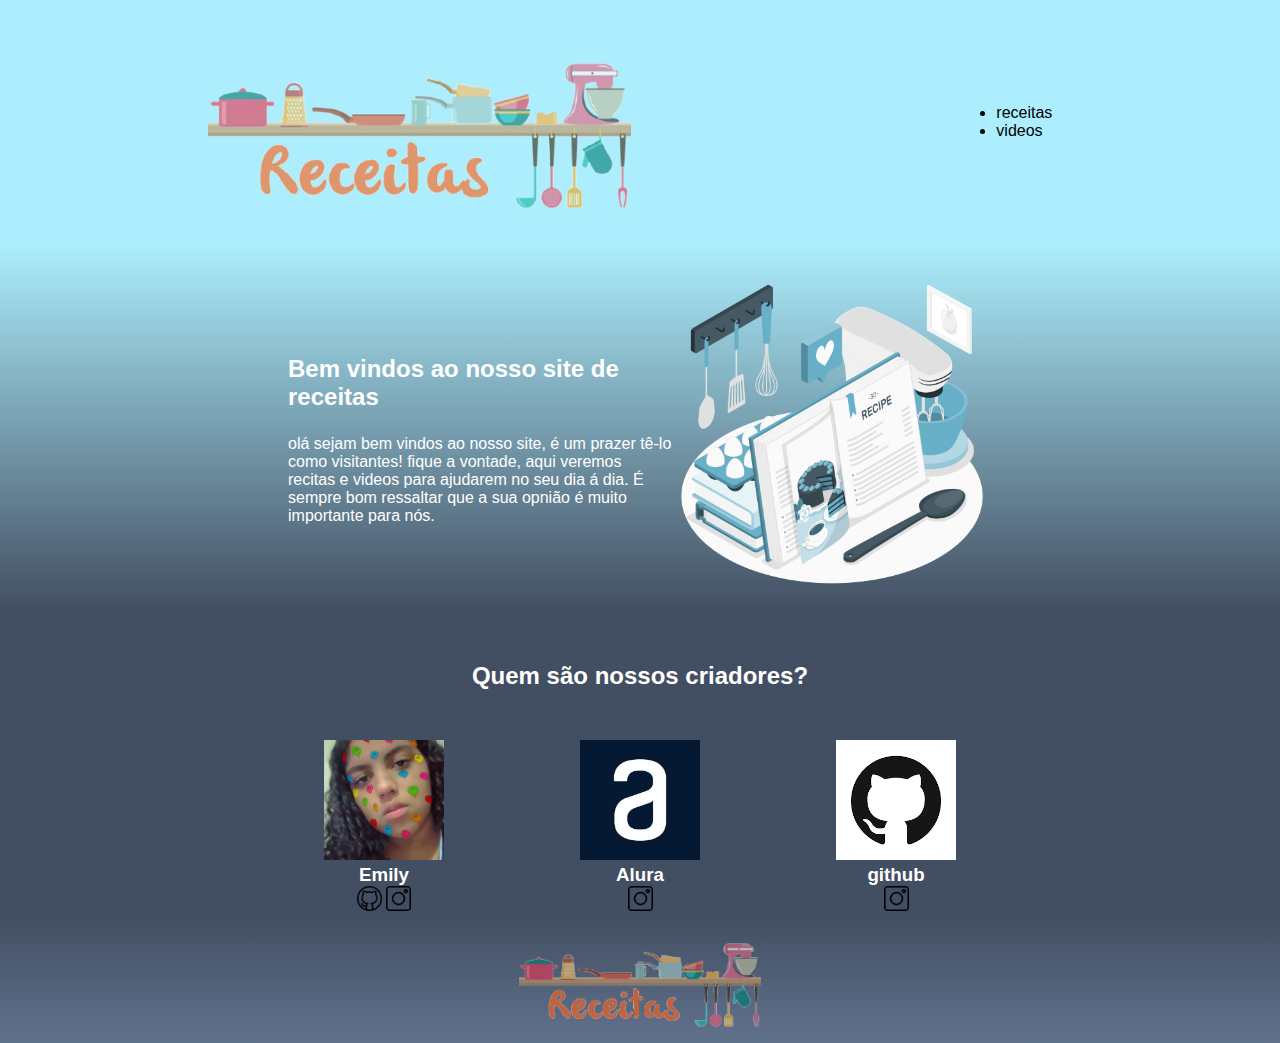
<file: index.html>
<!DOCTYPE html>
<html lang="en">
<head>
    <meta charset="UTF-8">
    <meta http-equiv="X-UA-Compatible" content="IE=edge">
    <meta name="viewport" content="width=device-width, initial-scale=1.0">
    <title>Document</title>
 <link rel="stylesheet" href="style.css">
 <link rel="preconnect" href="https://fonts.googleapis.com">
 <link rel="preconnect" href="https://fonts.gstatic.com" crossorigin>
 <link href="https: //fonts.googleapis.com/css2?family= Poppins & display=swap" rel= " stylesheet">

</head>
<body>
    <header class="cabecalho">
        <img class="cabecalho-imagem" src="receitas logo.png" alt="logo de receitas logo">
        <ul class="cabecalho-lista">
           <li class="cabecalho-item">receitas</li>
           <li class="cabecalho-item"> videos</li>
        </ul>
    </header>
    <section class="escola">
     <div class="escola-div-conteudo">
         <h2 class="escola-titulos">Bem vindos ao nosso site de receitas</h2>
         <p class="opcao-um">olá sejam bem vindos ao nosso site, é um prazer tê-lo como visitantes! fique a vontade, aqui veremos recitas e videos para ajudarem no seu dia á dia. É sempre bom ressaltar que a sua opnião é muito importante para nós.</p>
    </div>     
        <img class="imagem-receitas"src="Recipe book-amico.png" alt="livro de receitas">
    </section>
    <section class="estudante">
        <h2 class="estudante-titulo">Quem são nossos criadores?</h2>
        <div class="estudante-todos">
            <span></span>
            <div class="estudante-div">
                <img class="estudante-imagem" src="imagem.jpg" alt="foto da emily">
                <h3 class="estudante-nome">Emily</h3>
                <a href="https://github.com/emilyvitoria1"><img class="estudante-icone" src="github.png"
                        alt="icone github"></a>
                <a href="https://www.instagram.com/invites/contact/?i=zu8hevmiax4s&utm_content=hr8cg9m"><img class="estudante-icone" src="instagram.png"
                        alt="icone instagram"></a>
            </div>
            <div class="estudante-div">
                <img class="estudante-imagem" src="alura.jpg" alt="foto do alura">
                <h3 class="estudante-nome">Alura</h3>
                <a href="https://instagram.com/aluraonline?igshid=YmMyMTA2M2Y="><img class="estudante-icone" src="instagram.png"
                        alt="icone instagram"></a>
            </div>
            <div class="estudante-div">
                <img class="estudante-imagem" src="download github.png" alt="foto do github">
                <h3 class="estudante-nome">github</h3>
                <a href="https://instagram.com/github?igshid=YmMyMTA2M2Y="><img class="estudante-icone" src="instagram.png"
                        alt="icone instagram"></a>
        </div>
    </section>
     <footer class="rodape">
        <img class="rodape-imagem" src="receitas logo.png" alt="lodo rodape">
    </footer> 
    </section>
    </body>
</html>
</file>
<file: style.css>
*{
    margin: 0;
    padding: 0;
}

body{
    font-family: 'Poppins', sans-serif;
}

.cabecalho {
    background-color:#16cff85b;
    color: rgb(0, 0, 0);
    display: flex;
    justify-content: space-around;
    align-items: center;
    padding: 35px;
}

.cabecalho-imagem{
      width: 35%;
}

.cabecalho-lista {
    display: inline-block;
    margin: 0 20px;
    font: size 30px;
}

.imagem-receitas {
    width:25%;

}

.escola{
    background-image: linear-gradient(#16cff85b, #424E61);
    color: white;
    display: flex;
    justify-content: center;
    align-items: center;
    padding: 24px 0;
}

.escola-div-conteudo{
    width: 30%;
}

.escola-titulos{
    padding: 24px 0;
}

.estudante-imagem{
    width: 120px
}

.estudante-icone{
    width: 25px;
}

.estudante-div{
    text-align: center;
}

.estudante-titulo{
    text-align: center;
    padding: 50px 0;
}

.estudante-todos{
    display: grid;
    grid-template-columns: 20% 20% 20% 20% 20%;
}

.estudante{
    background-image: linear-gradient(#424E61, #424E61);
    color: white;
}

.rodape{
    background-image: linear-gradient(#424E61, #61728d);
    color: white;
    text-align: center;
}

.rodape-imagem{
    height: 100px;
    padding: 12px 0;

}
</file>
